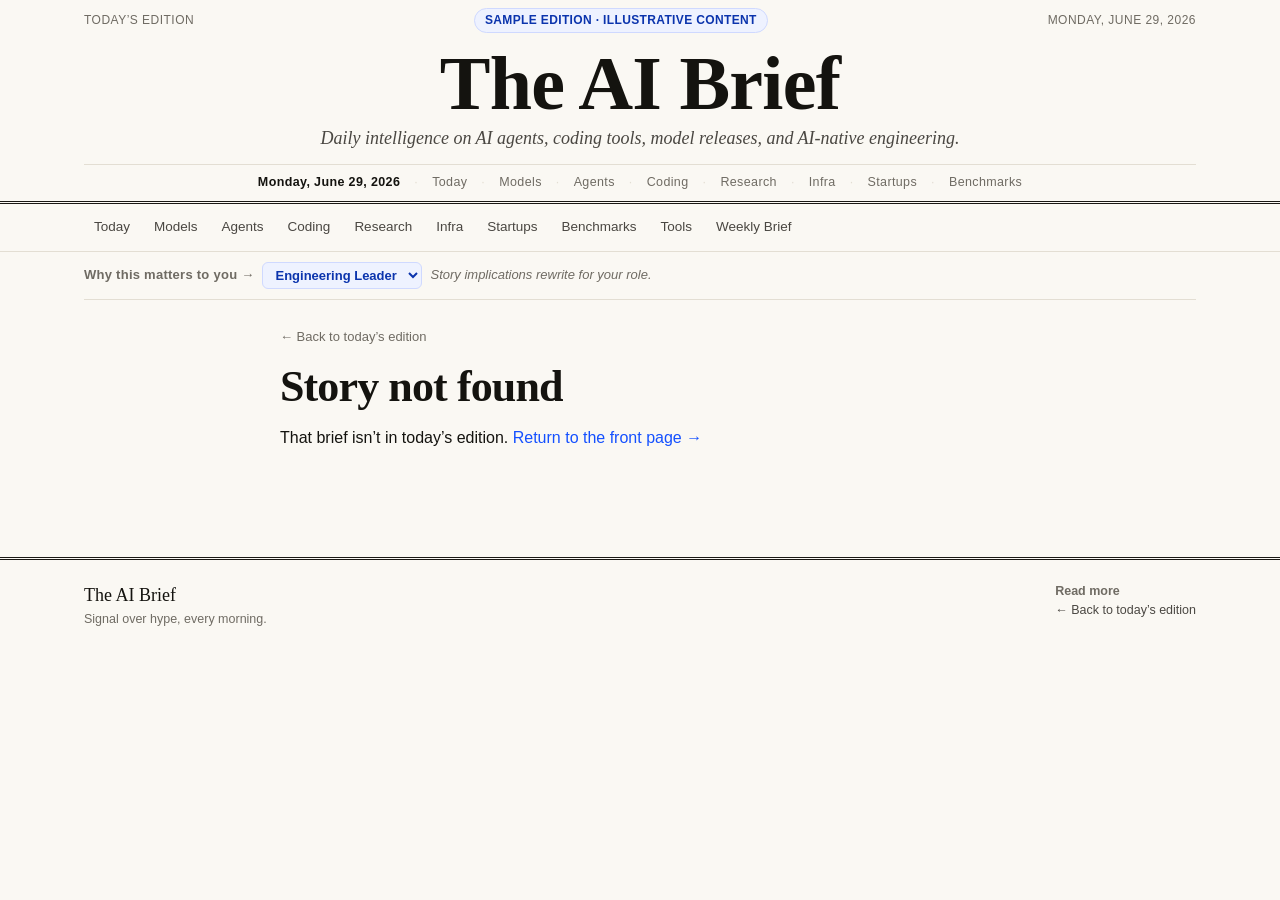
<file: ai-brief/article.html>
<!DOCTYPE html>
<html lang="en">
<head>
  <meta charset="utf-8">
  <meta name="viewport" content="width=device-width, initial-scale=1">
  <title>The AI Brief — Story</title>
  <meta name="description" content="A single brief: what happened, why it matters, and the skeptical read.">
  <link rel="stylesheet" href="styles.css">
  <link rel="icon" href="data:image/svg+xml,%3Csvg xmlns='http://www.w3.org/2000/svg' viewBox='0 0 32 32'%3E%3Crect width='32' height='32' rx='6' fill='%2314130f'/%3E%3Ctext x='16' y='23' font-family='Georgia,serif' font-size='20' fill='%23fff' text-anchor='middle'%3EB%3C/text%3E%3C/svg%3E">
</head>
<body data-page="article">
  <header id="masthead" class="masthead"></header>
  <nav id="nav" class="nav"></nav>
  <div id="personaBar"></div>
  <main id="main" class="wrap"></main>

  <footer class="foot"><div class="wrap"><div class="cols">
    <div>
      <div class="m">The AI Brief</div>
      <div>Signal over hype, every morning.</div>
    </div>
    <div>
      <div><b>Read more</b></div>
      <div><a href="index.html">← Back to today’s edition</a></div>
    </div>
  </div></div></footer>

  <script src="data.js"></script>
  <script src="app.js"></script>
</body>
</html>
</file>
<file: ai-brief/styles.css>
/* The AI Brief — styles. No external fonts/frameworks; system stacks only. */

:root {
  --bg: #faf8f3;            /* warm off-white newsprint */
  --bg-card: #ffffff;
  --ink: #14130f;          /* near-black */
  --ink-soft: #4a4742;
  --ink-faint: #6f6b63;
  --rule: #e3ded3;         /* hairline rules */
  --rule-strong: #1a1814;
  --accent: #1450ff;       /* electric blue */
  --accent-ink: #0b34ad;
  --accent-wash: #eef2ff;
  --hi: #fff7d6;           /* highlight wash */
  --good: #1f7a3d;
  --warn: #b25a00;
  --bad: #b3261e;
  --serif: Georgia, "Times New Roman", "Liberation Serif", serif;
  --sans: -apple-system, BlinkMacSystemFont, "Segoe UI", Roboto, Helvetica, Arial, sans-serif;
  --mono: ui-monospace, "SF Mono", "Cascadia Code", Menlo, Consolas, monospace;
  --maxw: 1160px;
}

* { box-sizing: border-box; }

html { -webkit-text-size-adjust: 100%; }

body {
  margin: 0;
  background: var(--bg);
  color: var(--ink);
  font-family: var(--sans);
  font-size: 16px;
  line-height: 1.55;
  text-rendering: optimizeLegibility;
  -webkit-font-smoothing: antialiased;
}

a { color: var(--accent); text-decoration: none; }
a:hover { text-decoration: underline; }

.wrap { max-width: var(--maxw); margin: 0 auto; padding: 0 24px; }

/* ── Masthead ─────────────────────────────────────────────────────────── */
.masthead { border-bottom: 3px double var(--rule-strong); background: var(--bg); }
.masthead-top {
  display: flex; align-items: baseline; justify-content: space-between;
  gap: 16px; padding: 8px 0 6px; font-size: 12px; color: var(--ink-faint);
  letter-spacing: .04em; text-transform: uppercase;
}
.masthead-top .sample-tag {
  color: var(--accent-ink); background: var(--accent-wash);
  border: 1px solid #cfd9ff; border-radius: 999px; padding: 2px 10px;
  font-weight: 600; letter-spacing: .03em;
}
.title {
  font-family: var(--serif); font-weight: 700; text-align: center;
  font-size: clamp(38px, 7vw, 76px); line-height: 1; letter-spacing: -.01em;
  margin: 6px 0 4px;
}
.title a { color: var(--ink); }
.title a:hover { text-decoration: none; }
.subtitle {
  text-align: center; font-family: var(--serif); font-style: italic;
  color: var(--ink-soft); font-size: clamp(14px, 2.2vw, 18px);
  margin: 0 0 12px;
}
.dateline {
  display: flex; flex-wrap: wrap; gap: 8px 14px; justify-content: center;
  align-items: center; padding: 8px 0; border-top: 1px solid var(--rule);
  font-size: 12.5px; color: var(--ink-faint); letter-spacing: .03em;
}
.dateline .sep { color: var(--rule); }
.dateline b { color: var(--ink); font-weight: 600; }

/* ── Nav ─────────────────────────────────────────────────────────────── */
.nav {
  position: sticky; top: 0; z-index: 30; background: rgba(250,248,243,.94);
  backdrop-filter: blur(6px); border-bottom: 1px solid var(--rule);
}
.nav-row {
  display: flex; gap: 4px; align-items: center; flex-wrap: wrap;
  padding: 8px 0; font-size: 13.5px;
}
.nav a {
  color: var(--ink-soft); padding: 5px 10px; border-radius: 6px;
  font-weight: 500; white-space: nowrap;
}
.nav a:hover { background: #fff; color: var(--ink); text-decoration: none; }
.nav a.active { color: var(--accent-ink); background: var(--accent-wash); }

/* persona switcher */
.persona-bar {
  display: flex; align-items: center; gap: 8px; flex-wrap: wrap;
  padding: 10px 0; border-bottom: 1px solid var(--rule); font-size: 13px;
}
.persona-bar .lbl { color: var(--ink-faint); font-weight: 600; letter-spacing: .02em; }
.persona-bar select {
  font: inherit; font-weight: 600; color: var(--accent-ink);
  background: var(--accent-wash); border: 1px solid #cfd9ff;
  border-radius: 6px; padding: 4px 8px; cursor: pointer;
}
.persona-bar .hint { color: var(--ink-faint); font-style: italic; }

/* ── Section headers ─────────────────────────────────────────────────── */
.sec-head {
  display: flex; align-items: baseline; gap: 12px; margin: 30px 0 14px;
  border-bottom: 2px solid var(--rule-strong); padding-bottom: 6px;
}
.sec-head h2 {
  font-family: var(--serif); font-size: 22px; margin: 0; letter-spacing: -.01em;
}
.sec-head .sub { color: var(--ink-faint); font-size: 12.5px; letter-spacing: .03em; text-transform: uppercase; }

/* ── Grids ───────────────────────────────────────────────────────────── */
.grid { display: grid; gap: 28px; }
.lead-grid { grid-template-columns: 1.55fr 1fr; align-items: start; }
.two-col { grid-template-columns: 1fr 1fr; }
.cards-3 { grid-template-columns: repeat(3, 1fr); }
.cards-2 { grid-template-columns: repeat(2, 1fr); }
.col-divider { border-left: 1px solid var(--rule); padding-left: 28px; }

@media (max-width: 880px) {
  .lead-grid, .two-col, .cards-3, .cards-2 { grid-template-columns: 1fr; }
  .col-divider { border-left: 0; padding-left: 0; border-top: 1px solid var(--rule); padding-top: 20px; }
}

/* ── Kicker / signal chips ───────────────────────────────────────────── */
.kicker {
  font-family: var(--sans); font-size: 11px; font-weight: 700;
  letter-spacing: .12em; text-transform: uppercase; color: var(--accent-ink);
}
.chips { display: flex; gap: 6px; flex-wrap: wrap; }
.chip {
  font-size: 10.5px; letter-spacing: .04em; text-transform: uppercase;
  font-weight: 700; padding: 2px 7px; border-radius: 4px; border: 1px solid var(--rule);
  color: var(--ink-soft); background: #fff;
}
.chip .k { color: var(--ink-faint); font-weight: 600; }
.chip.high { border-color: #bfe0c8; color: var(--good); background: #f1faf3; }
.chip.medium { border-color: #f0dcb8; color: var(--warn); background: #fdf6ea; }
.chip.low { border-color: #e7c9c6; color: var(--bad); background: #fdf1f0; }
/* hype is inverted: high hype = caution */
.chip.hype-high { border-color: #e7c9c6; color: var(--bad); background: #fdf1f0; }
.chip.hype-medium { border-color: #f0dcb8; color: var(--warn); background: #fdf6ea; }
.chip.hype-low { border-color: #bfe0c8; color: var(--good); background: #f1faf3; }

.readtime { font-size: 12px; color: var(--ink-faint); }
.dot { color: var(--rule); padding: 0 4px; }

/* ── Lead story ──────────────────────────────────────────────────────── */
.lead h1 {
  font-family: var(--serif); font-weight: 700; letter-spacing: -.02em;
  font-size: clamp(30px, 4.4vw, 46px); line-height: 1.06; margin: 8px 0 10px;
}
.lead h1 a { color: var(--ink); }
.lead .takeaway {
  font-family: var(--serif); font-size: 19px; line-height: 1.45;
  color: var(--ink-soft); margin: 0 0 14px;
}
.why-strip {
  background: var(--hi); border: 1px solid #efe3a8; border-left: 3px solid var(--accent);
  padding: 12px 14px; border-radius: 6px; margin: 14px 0;
}
.why-strip .lbl { font-size: 11px; font-weight: 800; letter-spacing: .1em; text-transform: uppercase; color: var(--accent-ink); }
.why-strip p { margin: 4px 0 0; font-size: 14.5px; }
.btn {
  display: inline-block; margin-top: 8px; background: var(--ink); color: #fff;
  font-weight: 600; font-size: 13.5px; padding: 9px 16px; border-radius: 7px;
}
.btn:hover { background: var(--accent); text-decoration: none; }
.btn.ghost { background: transparent; color: var(--accent-ink); border: 1px solid #cfd9ff; }
.btn.ghost:hover { background: var(--accent-wash); color: var(--accent-ink); }

/* ── Story cards ─────────────────────────────────────────────────────── */
.card { padding: 0; }
.card + .card { margin-top: 18px; padding-top: 18px; border-top: 1px solid var(--rule); }
.card h3 {
  font-family: var(--serif); font-size: 19px; line-height: 1.18; margin: 6px 0 6px; letter-spacing: -.01em;
}
.card h3 a { color: var(--ink); }
.card .summary { font-size: 14.5px; color: var(--ink-soft); margin: 0 0 8px; }
.card .meta { display: flex; align-items: center; gap: 8px; flex-wrap: wrap; }
.card .persona-note {
  font-size: 13.5px; background: var(--accent-wash); border: 1px solid #dbe3ff;
  border-radius: 6px; padding: 8px 10px; margin-top: 8px; color: #20305e;
}
.card .persona-note b { color: var(--accent-ink); }

/* numbered list (Top Stories / 5 things) */
.ranked { list-style: none; margin: 0; padding: 0; counter-reset: r; }
.ranked > li {
  counter-increment: r; padding: 12px 0; border-top: 1px solid var(--rule);
  display: grid; grid-template-columns: 30px 1fr; gap: 12px; align-items: start;
}
.ranked > li:first-child { border-top: 0; }
.ranked > li::before {
  content: counter(r); font-family: var(--serif); font-weight: 700; font-size: 22px;
  color: var(--accent); line-height: 1;
}
.ranked h4 { font-family: var(--serif); font-size: 17px; margin: 0 0 3px; line-height: 1.2; }
.ranked h4 a { color: var(--ink); }
.ranked .note { font-size: 13.5px; color: var(--ink-soft); margin: 0; }
.ranked .tag { font-size: 10.5px; text-transform: uppercase; letter-spacing: .08em; color: var(--accent-ink); font-weight: 700; }

/* ── "5 things" feature box ──────────────────────────────────────────── */
.five {
  background: var(--ink); color: #f4f1ea; border-radius: 12px; padding: 22px 24px;
  margin: 30px 0;
}
.five h2 { font-family: var(--serif); color: #fff; margin: 0 0 4px; font-size: 24px; }
.five .kick { color: #9fb4ff; font-size: 12px; letter-spacing: .08em; text-transform: uppercase; font-weight: 700; }
.five ol { margin: 14px 0 0; padding: 0; list-style: none; counter-reset: f; }
.five li {
  counter-increment: f; display: grid; grid-template-columns: 28px 1fr; gap: 12px;
  padding: 11px 0; border-top: 1px solid #2d2a24;
}
.five li::before { content: counter(f); font-family: var(--serif); font-weight: 700; color: #9fb4ff; font-size: 20px; }
.five .lbl { font-size: 11px; text-transform: uppercase; letter-spacing: .06em; color: #c9c3b6; font-weight: 700; }
.five h4 { margin: 2px 0 2px; font-size: 16px; font-family: var(--serif); }
.five h4 a { color: #fff; }
.five .note { margin: 0; font-size: 13.5px; color: #cfcabd; }

/* ── Generic feature tables / radar ──────────────────────────────────── */
.tiles { display: grid; gap: 16px; grid-template-columns: repeat(2, 1fr); }
@media (max-width: 720px) { .tiles { grid-template-columns: 1fr; } }
.tile {
  background: var(--bg-card); border: 1px solid var(--rule); border-radius: 10px;
  padding: 16px 16px 14px;
}
.tile h4 { font-family: var(--serif); font-size: 18px; margin: 2px 0 8px; }
.tile h4 a { color: var(--ink); }
.tile .track { font-size: 11px; text-transform: uppercase; letter-spacing: .06em; color: var(--accent-ink); font-weight: 700; }
.kv { margin: 0; font-size: 13.5px; }
.kv div { padding: 4px 0; border-top: 1px dashed var(--rule); display: grid; grid-template-columns: 130px 1fr; gap: 10px; }
.kv div:first-child { border-top: 0; }
.kv .k { color: var(--ink-faint); font-weight: 600; }
.tile .stars { font-weight: 700; color: var(--good); font-size: 13px; }

/* ── Benchmark + map ─────────────────────────────────────────────────── */
.map { display: grid; gap: 14px; grid-template-columns: repeat(3, 1fr); }
@media (max-width: 880px) { .map { grid-template-columns: repeat(2,1fr); } }
@media (max-width: 560px) { .map { grid-template-columns: 1fr; } }
.map .cat {
  background: var(--bg-card); border: 1px solid var(--rule); border-radius: 10px; padding: 12px 14px;
}
.map .cat h4 { margin: 0 0 8px; font-size: 14px; font-family: var(--sans); letter-spacing: .02em; }
.map .cat ul { margin: 0; padding: 0; list-style: none; }
.map .cat li { font-size: 13px; color: var(--ink-soft); padding: 3px 0; border-top: 1px solid var(--rule); }
.map .cat li:first-child { border-top: 0; }

/* ── Timeline ────────────────────────────────────────────────────────── */
.timeline { border-left: 2px solid var(--rule-strong); margin: 8px 0 0; padding: 4px 0 4px 20px; }
.timeline .pt { position: relative; padding: 8px 0; }
.timeline .pt::before {
  content: ""; position: absolute; left: -27px; top: 14px; width: 10px; height: 10px;
  background: var(--accent); border-radius: 50%; border: 2px solid var(--bg);
}
.timeline .yr { font-family: var(--serif); font-weight: 700; font-size: 16px; color: var(--accent-ink); }
.timeline .pt p { margin: 2px 0 0; font-size: 14px; color: var(--ink-soft); }

/* ── Compare tables ──────────────────────────────────────────────────── */
.compare { margin-bottom: 22px; }
.compare h4 { font-family: var(--serif); font-size: 17px; margin: 0 0 8px; }
.compare table { width: 100%; border-collapse: collapse; font-size: 13.5px; background: var(--bg-card); }
.compare th, .compare td { text-align: left; padding: 9px 12px; border: 1px solid var(--rule); vertical-align: top; }
.compare thead th { background: #f3efe6; font-family: var(--sans); }
.compare tbody th { background: #faf8f3; font-weight: 600; color: var(--ink-soft); width: 150px; }

/* ── Article page ────────────────────────────────────────────────────── */
.article { max-width: 720px; margin: 0 auto; padding: 24px 0 60px; }
.article .back { font-size: 13px; color: var(--ink-faint); }
.article h1 {
  font-family: var(--serif); font-weight: 700; letter-spacing: -.02em;
  font-size: clamp(30px, 5vw, 44px); line-height: 1.08; margin: 14px 0 12px;
}
.article .takeaway {
  font-family: var(--serif); font-size: 20px; font-style: italic; line-height: 1.5;
  color: var(--ink-soft); border-left: 3px solid var(--accent); padding-left: 16px; margin: 0 0 20px;
}
.article .topmeta { display: flex; gap: 8px; align-items: center; flex-wrap: wrap; margin-bottom: 6px; }
.article-sec { margin: 26px 0; }
.article-sec > h2 {
  font-family: var(--sans); font-size: 12px; font-weight: 800; letter-spacing: .12em;
  text-transform: uppercase; color: var(--accent-ink); margin: 0 0 8px;
  border-top: 1px solid var(--rule); padding-top: 16px;
}
.article-sec p { font-size: 16.5px; line-height: 1.65; margin: 0; }
.article-sec.skeptic > h2 { color: var(--bad); }
.article-sec.skeptic {
  background: #fdf1f0; border: 1px solid #f0d4d1; border-radius: 10px; padding: 4px 18px 16px;
}
.article-sec.skeptic > h2 { border-top: 0; padding-top: 16px; }

.signal-grid { display: grid; grid-template-columns: repeat(4, 1fr); gap: 10px; margin: 18px 0; }
@media (max-width: 560px) { .signal-grid { grid-template-columns: repeat(2,1fr); } }
.signal-grid .s { border: 1px solid var(--rule); border-radius: 8px; padding: 10px; background: var(--bg-card); }
.signal-grid .s .k { font-size: 10.5px; text-transform: uppercase; letter-spacing: .06em; color: var(--ink-faint); font-weight: 700; }
.signal-grid .s .v { font-family: var(--serif); font-size: 18px; font-weight: 700; margin-top: 3px; }
.signal-grid .s.high .v { color: var(--good); }
.signal-grid .s.medium .v { color: var(--warn); }
.signal-grid .s.low .v { color: var(--bad); }
.signal-grid .s.hype-high .v { color: var(--bad); }
.signal-grid .s.hype-medium .v { color: var(--warn); }
.signal-grid .s.hype-low .v { color: var(--good); }

.persona-box {
  background: var(--accent-wash); border: 1px solid #dbe3ff; border-radius: 10px;
  padding: 16px 18px; margin: 22px 0;
}
.persona-box .head { display: flex; align-items: center; gap: 10px; flex-wrap: wrap; margin-bottom: 8px; }
.persona-box .head h2 { font-family: var(--serif); font-size: 18px; margin: 0; color: #20305e; }
.persona-box select {
  font: inherit; font-weight: 600; color: var(--accent-ink); background: #fff;
  border: 1px solid #cfd9ff; border-radius: 6px; padding: 4px 8px; cursor: pointer;
}
.persona-box p { margin: 0; font-size: 15.5px; line-height: 1.6; color: #1f2a4d; }

.whocare { display: flex; gap: 6px; flex-wrap: wrap; }
.whocare .who { font-size: 12px; background: #fff; border: 1px solid var(--rule); border-radius: 999px; padding: 3px 11px; color: var(--ink-soft); }

.src-list, .rel-list { margin: 8px 0 0; padding-left: 18px; }
.src-list li, .rel-list li { font-size: 14.5px; padding: 3px 0; }

/* ── Footer / signup ─────────────────────────────────────────────────── */
.signup {
  background: var(--ink); color: #f4f1ea; border-radius: 12px; padding: 26px 24px;
  margin: 36px 0; text-align: center;
}
.signup h2 { font-family: var(--serif); color: #fff; font-size: 26px; margin: 0 0 6px; }
.signup p { color: #cfcabd; margin: 0 auto 16px; max-width: 520px; font-size: 14.5px; }
.signup form { display: flex; gap: 8px; justify-content: center; flex-wrap: wrap; }
.signup input {
  font: inherit; font-size: 14px; padding: 11px 14px; border-radius: 8px; border: 1px solid #3a362f;
  background: #1f1d18; color: #fff; min-width: 260px;
}
.signup input::placeholder { color: #8a857a; }
.signup button {
  font: inherit; font-weight: 700; font-size: 14px; padding: 11px 20px; border: 0;
  border-radius: 8px; background: var(--accent); color: #fff; cursor: pointer;
}
.signup button:hover { background: #0e3fd6; }
.signup .ok { color: #8fe6a6; font-size: 14px; margin-top: 12px; min-height: 18px; }

.foot { border-top: 3px double var(--rule-strong); margin-top: 30px; padding: 22px 0 50px; color: var(--ink-faint); font-size: 12.5px; }
.foot .cols { display: flex; gap: 30px; flex-wrap: wrap; justify-content: space-between; }
.foot a { color: var(--ink-soft); }
.foot .m { font-family: var(--serif); font-size: 18px; color: var(--ink); }

.notice {
  background: var(--accent-wash); border: 1px solid #dbe3ff; color: #20305e;
  font-size: 13px; border-radius: 8px; padding: 10px 14px; margin: 18px 0 0;
}
</file>
